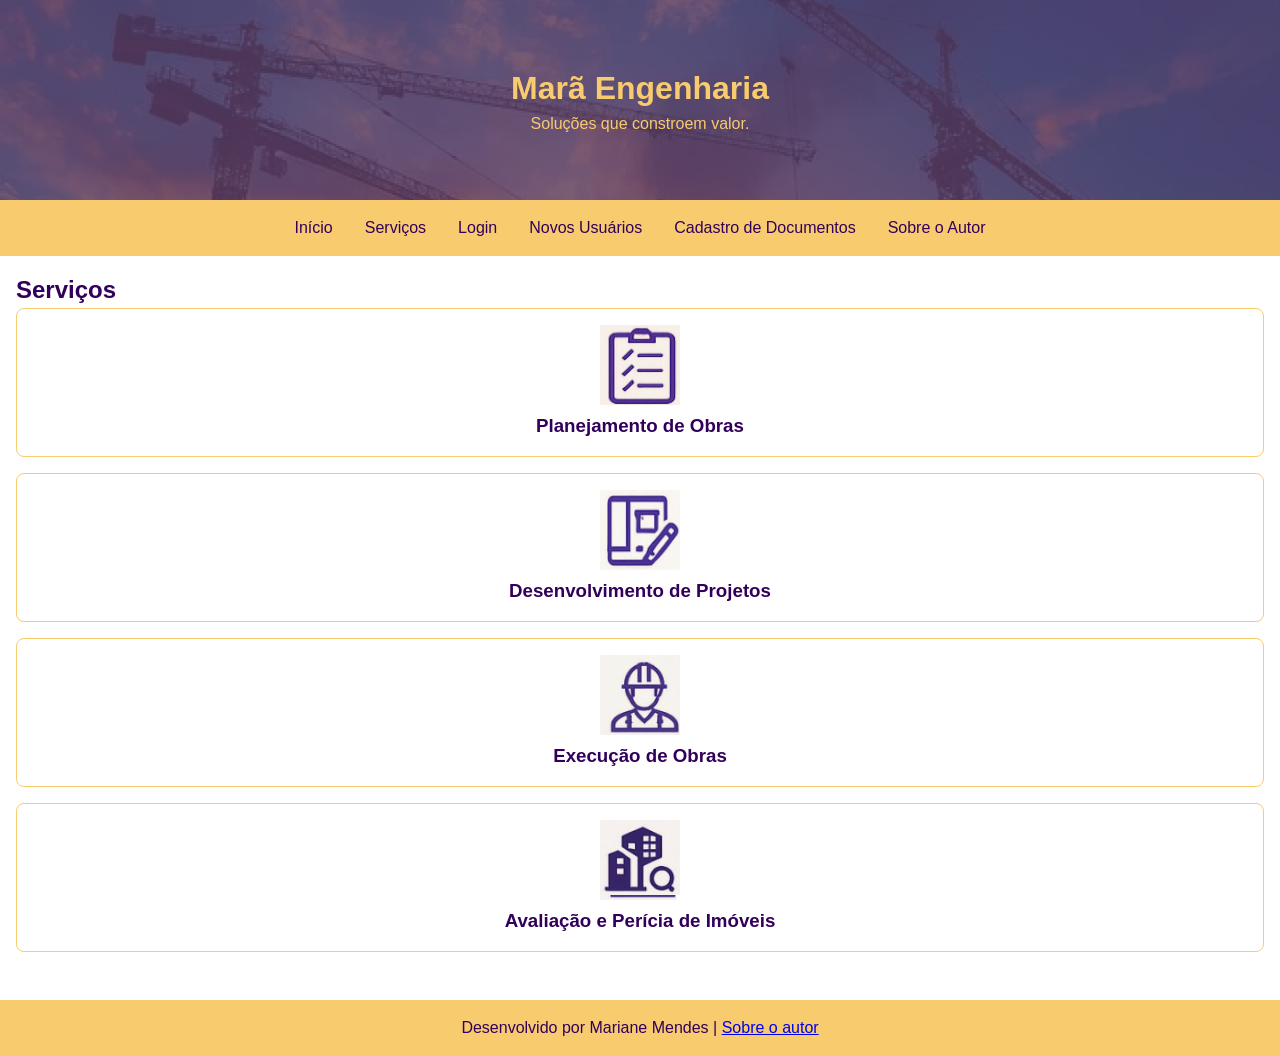
<file: index.html>
<!DOCTYPE html>
<html lang="pt-BR">
<head>
    <link rel="stylesheet" href="styles.css">
    <meta charset="utf-8">
    <title>Marã Engenharia - Página Inicial</title>
</head>
<body>
    <header style="background-image: url('IMAGENS/fundo.png');  background-repeat: no-repeat; width:100%;height:200px;">
        <h1 style="color:rgb(247, 203, 110);">Marã Engenharia</h1>
        <p style="color:rgb(247, 203, 110);">Soluções que constroem valor.</p>
    </header>

<input type="checkbox" id="menu-toggle">
<label for="menu-toggle" class="menu-btn">☰</label>

<nav>
  <ul>
    <li><a href="index.html">Início</a></li>
    <li><a href="servicos.html">Serviços</a></li>
    <li><a href="login.html">Login</a></li>
    <li><a href="usuarios.html">Novos Usuários</a></li>
    <li><a href="cadastro.html">Cadastro de Documentos</a></li>
    <li><a href="autor.html">Sobre o Autor</a></li>
  </ul>
</nav>


    <main>
        <section>
            <h2 style="color:rgb(50, 0, 90)">Serviços</h2>

            <article>
                <img src="IMAGENS/planejamento.png" alt="Planejamento" width="80" height="80">
                <h3 style="color:rgb(50, 0, 90);">Planejamento de Obras</h3>
            </article>

            <article>
                <img src="IMAGENS/projetos.png" alt="Projetos" width="80" height="80">
                <h3 style="color:rgb(50, 0, 90);">Desenvolvimento de Projetos</h3>
            </article>

            <article>
                 <img src="IMAGENS/execução.png" alt="Execução" width="80" height="80">
                <h3 style="color:rgb(50, 0, 90);">Execução de Obras</h3>
            </article>

            <article>
                <img src="IMAGENS/avaliação.png" alt="Avaliação" width="80" height="80">
                <h3 style="color:rgb(50, 0, 90);">Avaliação e Perícia de Imóveis</h3>
            </article>
        </section>
    </main>

    <footer>
        <p>Desenvolvido por Mariane Mendes | <a href="autor.html">Sobre o autor</a></p>
    </footer>
</body>
</html>
</file>
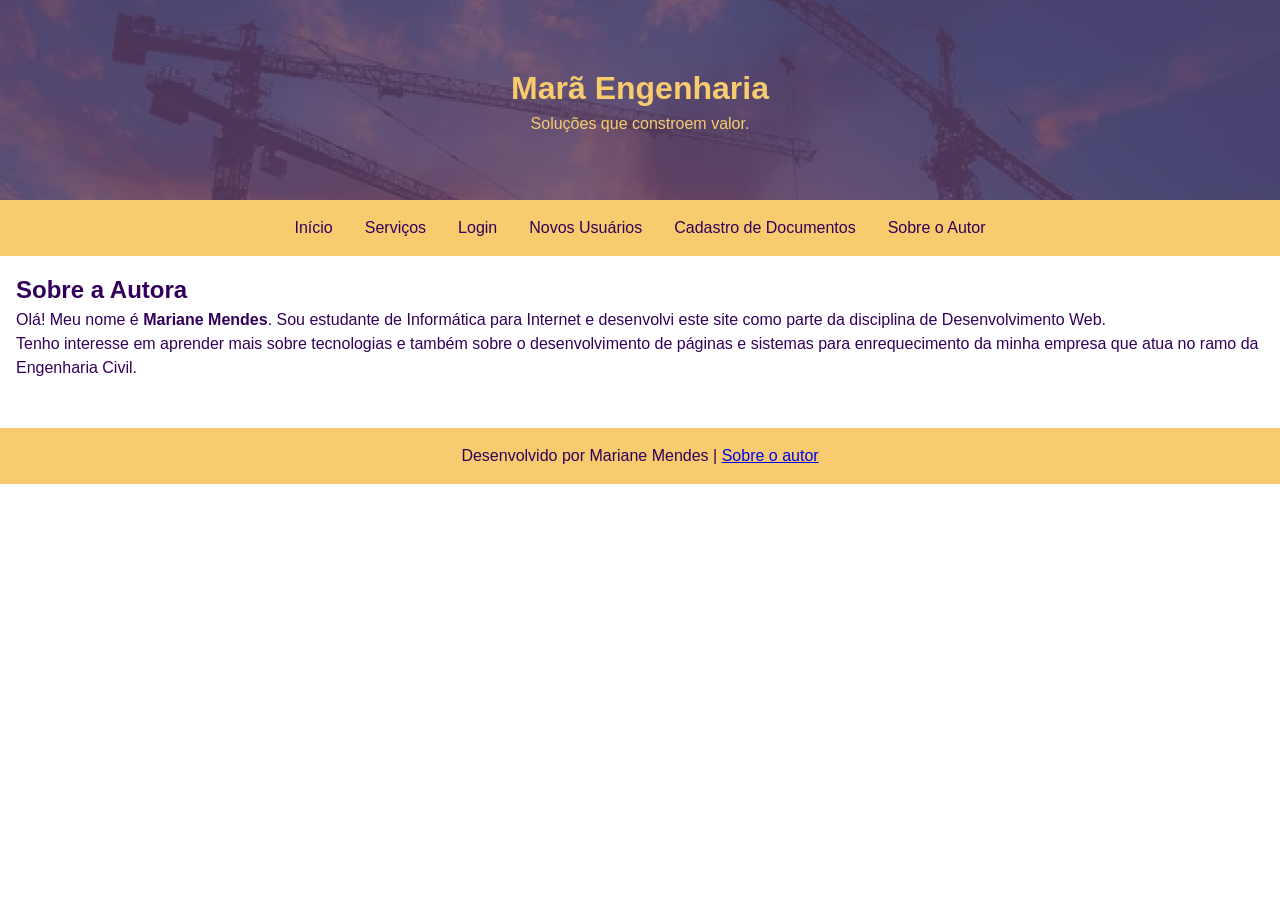
<file: autor.html>
<!DOCTYPE html>
<html lang="pt-BR">
<head>
    <link rel="stylesheet" href="styles.css">
    <meta charset="utf-8">
    <title>Sobre o Autor - Marã Engenharia</title>
</head>
<body>
  <header style="background-image: url('IMAGENS/fundo.png');  background-repeat: no-repeat; width:100%;height:200px;">
        <h1 style="color:rgb(247, 203, 110);">Marã Engenharia</h1>
        <p style="color:rgb(247, 203, 110);">Soluções que constroem valor.</p>
  </header>

<input type="checkbox" id="menu-toggle">
<label for="menu-toggle" class="menu-btn">☰</label>

<nav>
  <ul>
    <li><a href="index.html">Início</a></li>
    <li><a href="servicos.html">Serviços</a></li>
    <li><a href="login.html">Login</a></li>
    <li><a href="usuarios.html">Novos Usuários</a></li>
    <li><a href="cadastro.html">Cadastro de Documentos</a></li>
    <li><a href="autor.html">Sobre o Autor</a></li>
  </ul>
</nav>



    <main style="color:rgb(50, 0, 90)">
        <section>
            <h2>Sobre a Autora</h2>
            <p>Olá! Meu nome é <strong>Mariane Mendes</strong>. Sou estudante de Informática para Internet e desenvolvi este site como parte da disciplina de Desenvolvimento Web.</p>
            <p>Tenho interesse em aprender mais sobre tecnologias e também sobre o desenvolvimento de páginas e sistemas para enrequecimento da minha empresa que atua no ramo da Engenharia Civil.</p>
        </section>
    </main>

    <footer>
        <p>Desenvolvido por Mariane Mendes | <a href="autor.html">Sobre o autor</a></p>
    </footer>
</body>
</html>
</file>
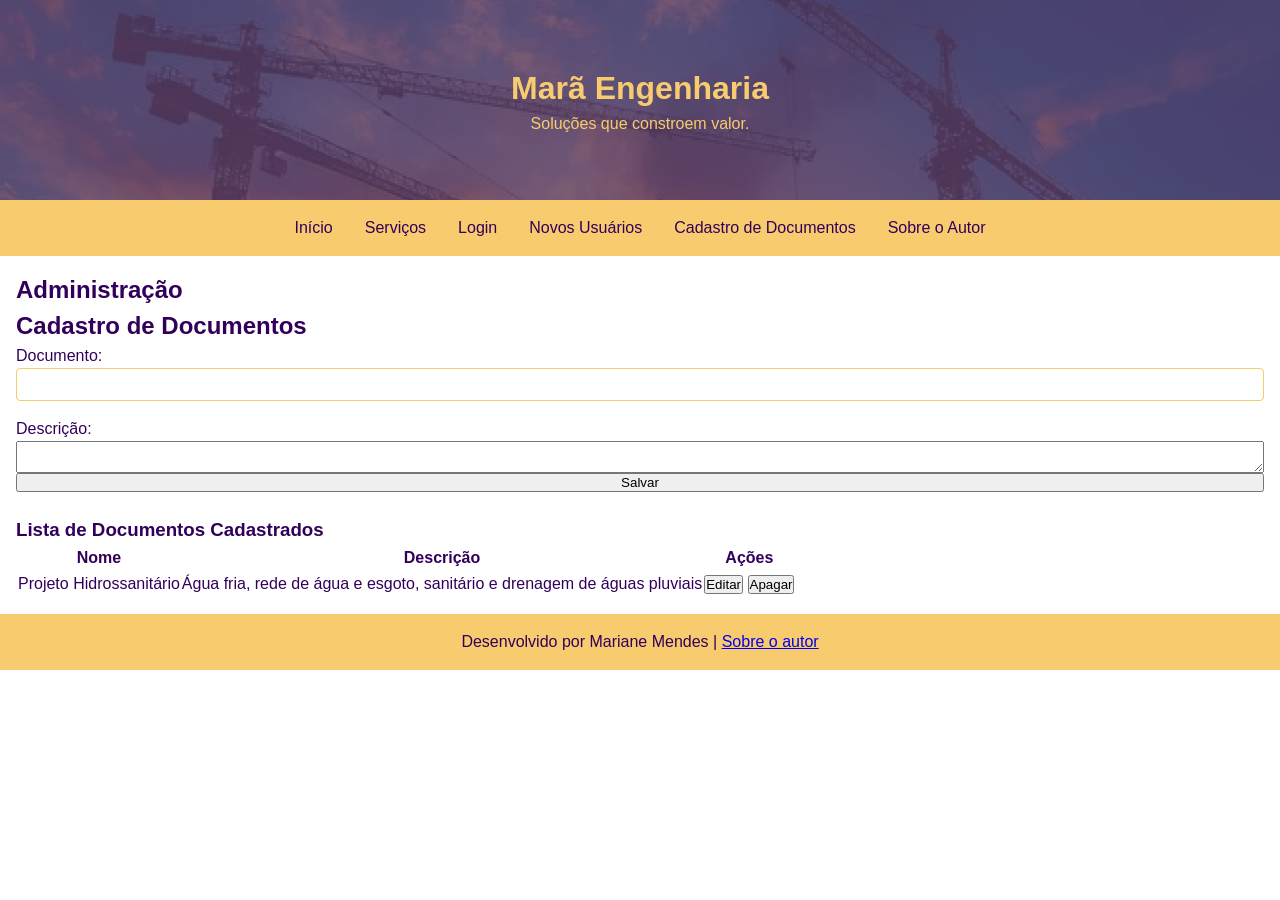
<file: cadastro.html>
<!DOCTYPE html>
<html lang="pt-BR">
<head>
    <link rel="stylesheet" href="styles.css">
    <meta charset="utf-8">
    <title>Marã Engenharia - Página Inicial</title>
</head>
<body>
    <header style="background-image: url('IMAGENS/fundo.png');  background-repeat: no-repeat; width:100%;height:200px;">
        <h1 style="color:rgb(247, 203, 110);">Marã Engenharia</h1>
        <p style="color:rgb(247, 203, 110);">Soluções que constroem valor.</p>
    </header>

<input type="checkbox" id="menu-toggle">
<label for="menu-toggle" class="menu-btn">☰</label>

<nav>
  <ul>
    <li><a href="index.html">Início</a></li>
    <li><a href="servicos.html">Serviços</a></li>
    <li><a href="login.html">Login</a></li>
    <li><a href="usuarios.html">Novos Usuários</a></li>
    <li><a href="cadastro.html">Cadastro de Documentos</a></li>
    <li><a href="autor.html">Sobre o Autor</a></li>
  </ul>
</nav>


  <main>
    <h2>Administração</h2>
    <h2>Cadastro de Documentos</h2>

    <form>
      <label for="nome">Documento:</label>
      <input type="text" id="nome" name="nome" required>

      <label for="descricao">Descrição:</label>
      <textarea id="descricao" name="descricao"></textarea>

      <button type="submit">Salvar</button>
    </form>
 <br>
    <h3>Lista de Documentos Cadastrados</h3>
    <table>
      <thead>
        <tr>
          <th>Nome</th>
          <th>Descrição</th>
          <th>Ações</th>
        </tr>
      </thead>
      <tbody>
        <tr>
          <td>Projeto Hidrossanitário</td>
          <td>Água fria, rede de água e esgoto, sanitário e drenagem de águas pluviais</td>
          <td>
            <button>Editar</button>
            <button>Apagar</button>
          </td>
        </tr>
      </tbody>
    </table>
  </main>

    <footer>
        <p>Desenvolvido por Mariane Mendes | <a href="autor.html">Sobre o autor</a></p>
    </footer>
</body>
</html>
</file>
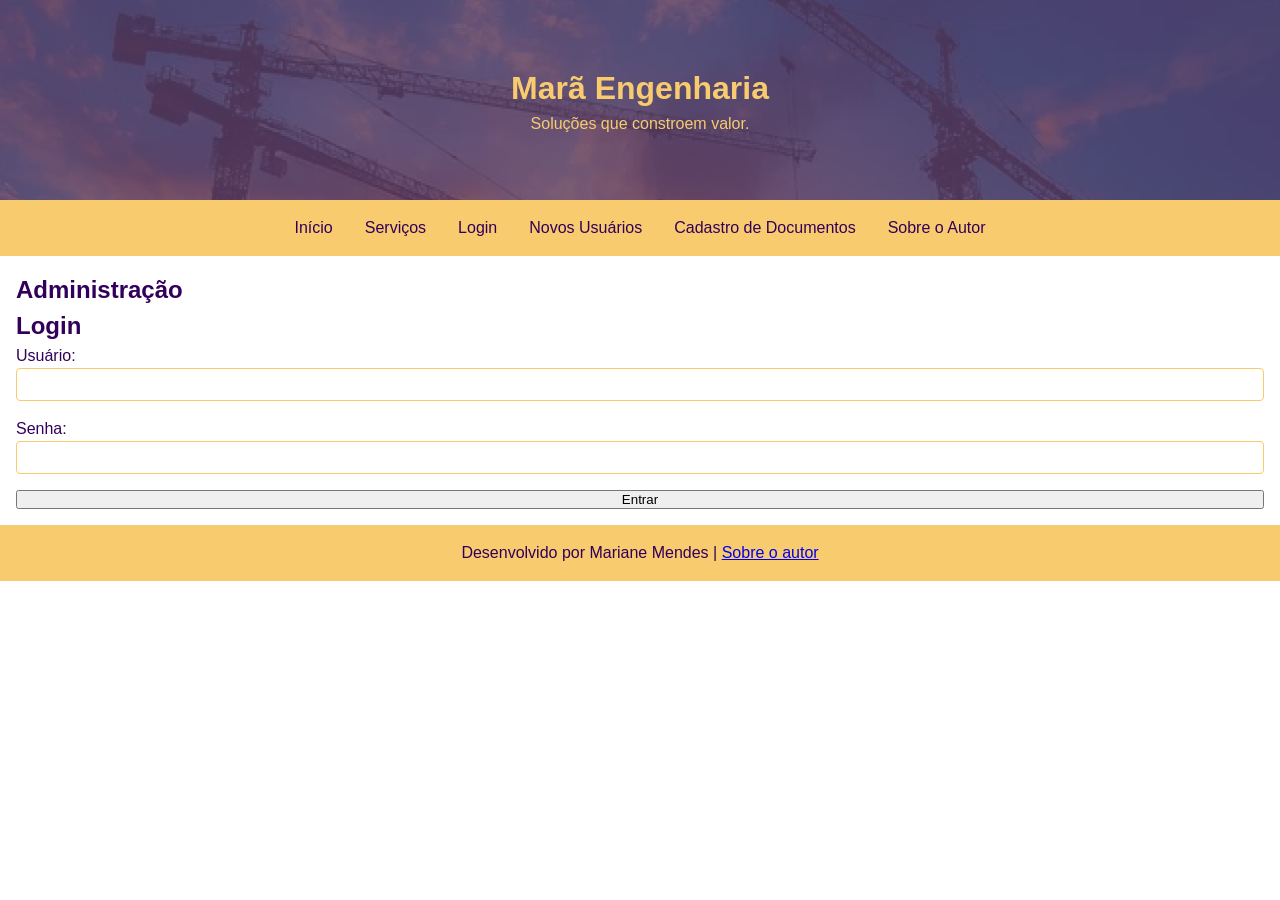
<file: login.html>
<!DOCTYPE html>
<html lang="pt-BR">
<head>
    <link rel="stylesheet" href="styles.css">
    <meta charset="utf-8">
    <title>Marã Engenharia - Página Inicial</title>
</head>
<body>
    <header style="background-image: url('IMAGENS/fundo.png');  background-repeat: no-repeat; width:100%;height:200px;">
        <h1 style="color:rgb(247, 203, 110);">Marã Engenharia</h1>
        <p style="color:rgb(247, 203, 110);">Soluções que constroem valor.</p>
    </header>
    
<input type="checkbox" id="menu-toggle">
<label for="menu-toggle" class="menu-btn">☰</label>

<nav>
  <ul>
    <li><a href="index.html">Início</a></li>
    <li><a href="servicos.html">Serviços</a></li>
    <li><a href="login.html">Login</a></li>
    <li><a href="usuarios.html">Novos Usuários</a></li>
    <li><a href="cadastro.html">Cadastro de Documentos</a></li>
    <li><a href="autor.html">Sobre o Autor</a></li>
  </ul>
</nav>

  <main>
    <h2>Administração</h2>
    <h2>Login</h2>
    <form>
      <label for="usuario">Usuário:</label>
      <input type="text" id="usuario" name="usuario" required>

      <label for="senha">Senha:</label>
      <input type="password" id="senha" name="senha" required>

      <button type="submit">Entrar</button>
    </form>
  </main>

    <footer>
        <p>Desenvolvido por Mariane Mendes | <a href="autor.html">Sobre o autor</a></p>
    </footer>
</body>
</html>
</file>
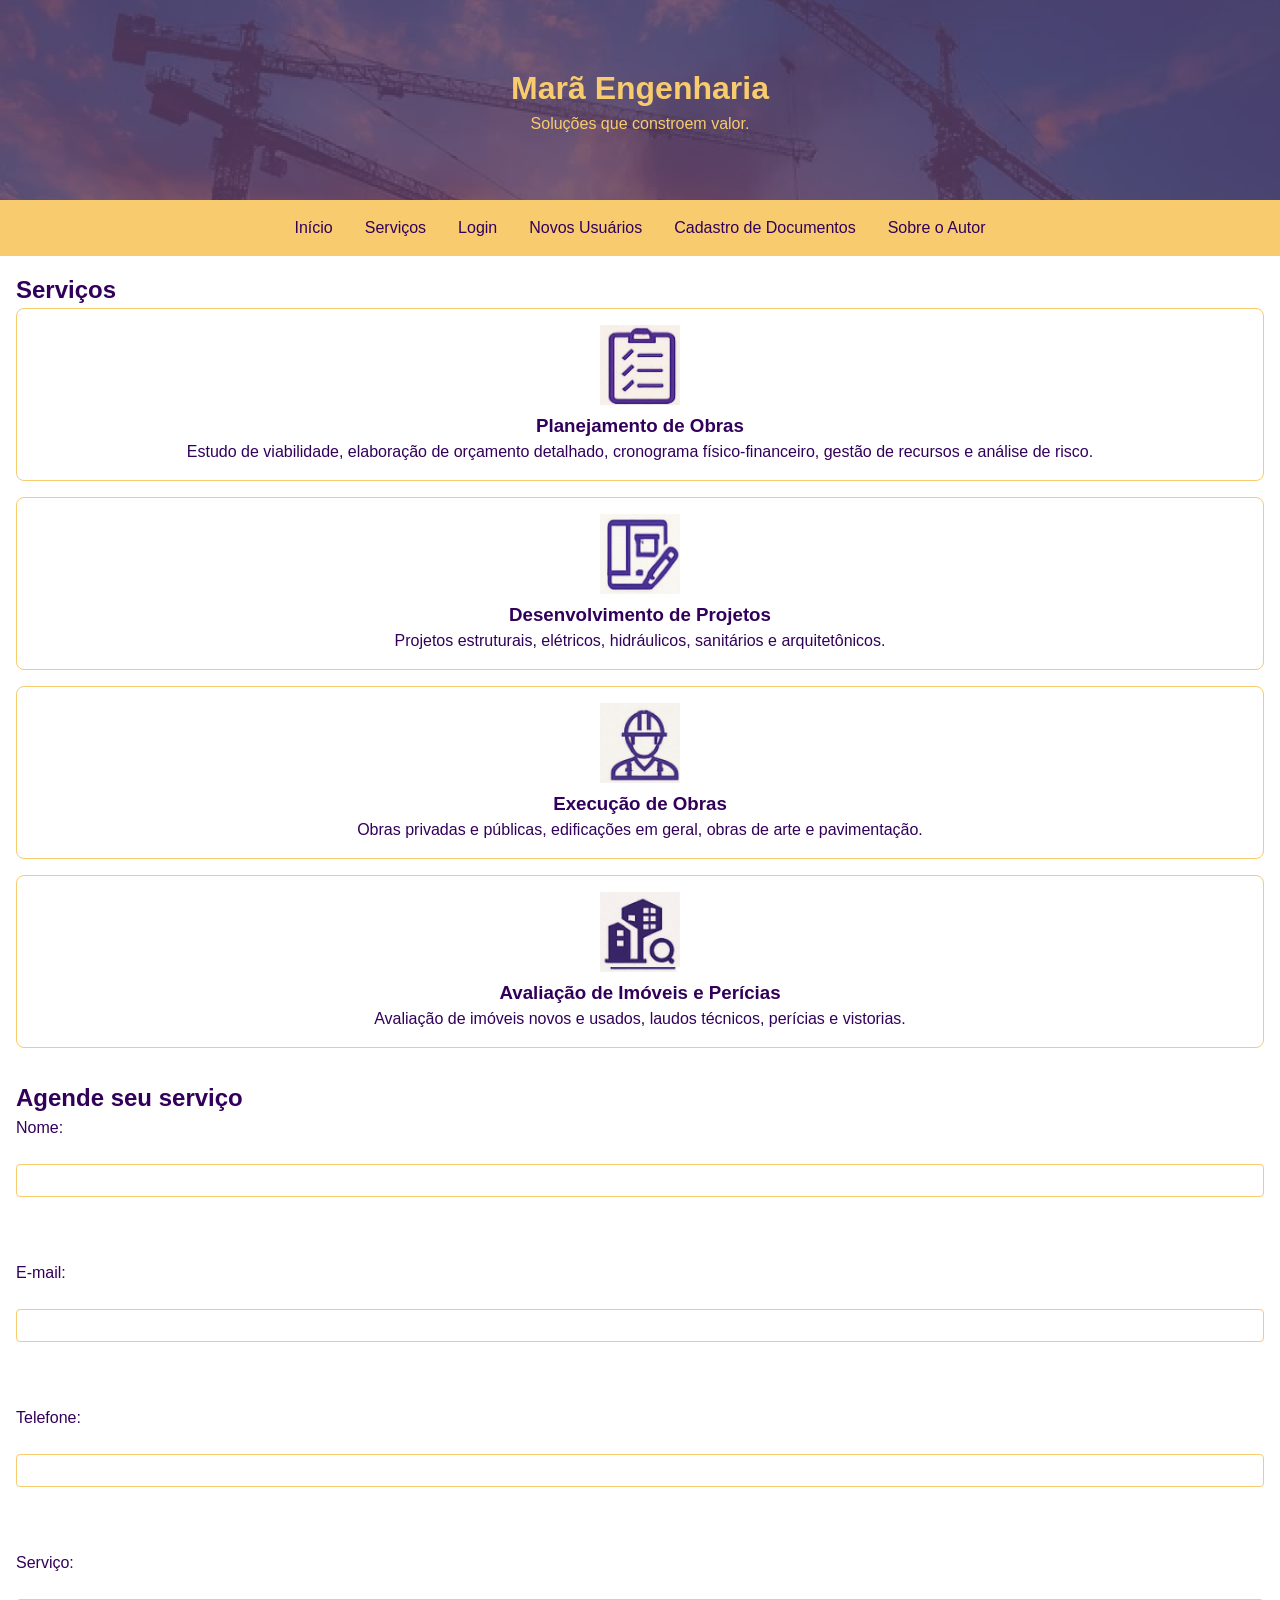
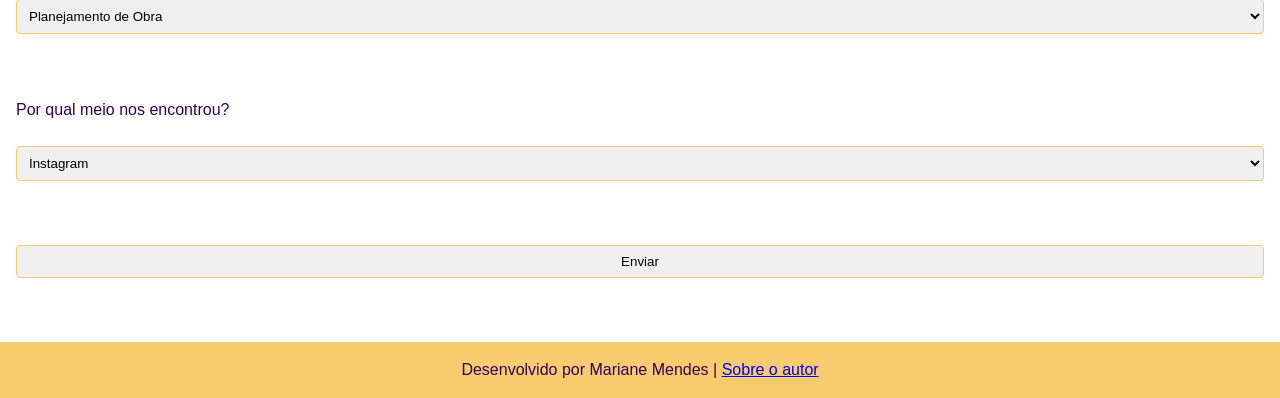
<file: servicos.html>
<!DOCTYPE html>
<html lang="pt-BR">
<head>
    <link rel="stylesheet" href="styles.css">
    <meta charset="utf-8">
    <title>Marã Engenharia - Serviços</title>
</head>
<body>
    <header style="background-image: url('IMAGENS/fundo.png');  background-repeat: no-repeat; width:100%;height:200px;">
        <h1 style="color:rgb(247, 203, 110);">Marã Engenharia</h1>
        <p style="color:rgb(247, 203, 110);">Soluções que constroem valor.</p>
    </header>

<input type="checkbox" id="menu-toggle">
<label for="menu-toggle" class="menu-btn">☰</label>

<nav>
  <ul>
    <li><a href="index.html">Início</a></li>
    <li><a href="servicos.html">Serviços</a></li>
    <li><a href="login.html">Login</a></li>
    <li><a href="usuarios.html">Novos Usuários</a></li>
    <li><a href="cadastro.html">Cadastro de Documentos</a></li>
    <li><a href="autor.html">Sobre o Autor</a></li>
  </ul>
</nav>

    <main>
        <section>
            <h2 style="color:rgb(50, 0, 90);">Serviços</h2>

            <article>
                <img src="IMAGENS/planejamento.png" alt="Planejamento" width="80" height="80">
                <h3 style="color:rgb(50, 0, 90);">Planejamento de Obras</h3>
                <p style="color:rgb(50, 0, 90);">Estudo de viabilidade, elaboração de orçamento detalhado, cronograma físico-financeiro, gestão de recursos e análise de risco.</p>
            </article>

            <article>
                <img src="IMAGENS/projetos.png" alt="Projetos" width="80" height="80">
                <h3 style="color:rgb(50, 0, 90);">Desenvolvimento de Projetos</h3>
                <p style="color:rgb(50, 0, 90);">Projetos estruturais, elétricos, hidráulicos, sanitários e arquitetônicos.</p>
            </article>

            <article>
                 <img src="IMAGENS/execução.png" alt="Execução" width="80" height="80">
                <h3 style="color:rgb(50, 0, 90);">Execução de Obras</h3>
                <p style="color:rgb(50, 0, 90);">Obras privadas e públicas, edificações em geral, obras de arte e pavimentação.</p>
            </article>

            <article>
                <img src="IMAGENS/avaliação.png" alt="Avaliação" width="80" height="80">
                <h3 style="color:rgb(50, 0, 90);">Avaliação de Imóveis e Perícias</h3>
                <p style="color:rgb(50, 0, 90);">Avaliação de imóveis novos e usados, laudos técnicos, perícias e vistorias.</p>
            </article>
        </section>

        <section>
            <h2 style="color:rgb(50, 0, 90);">Agende seu serviço</h2>
            <form style="color:rgb(50, 0, 90);">
                <label for="nome">Nome:</label><br>
                <input type="text" id="nome" name="nome"><br><br>

                <label for="email">E-mail:</label><br>
                <input type="email" id="email" name="email"><br><br>

                <label for="telefone">Telefone:</label><br>
                <input type="tel" id="telefone" name="telefone"><br><br>

                <label for="servico">Serviço:</label><br>
                <select id="servico" name="servico">
                    <option>Planejamento de Obra</option>
                    <option>Desenvolvimento de Projetos</option>
                    <option>Execução de Obras</option>
                    <option>Avaliação de Imóveis e Perícias</option>
                </select><br><br>

                <label for="origem">Por qual meio nos encontrou?</label><br>
                <select id="origem" name="origem">
                    <option>Instagram</option>
                    <option>Facebook</option>
                    <option>Indicação</option>
                    <option>Outro</option>
                </select><br><br>

                <input type="submit" value="Enviar">
            </form>
        </section>
    </main>

    <footer>
        <p>Desenvolvido por Mariane Mendes | <a href="autor.html">Sobre o autor</a></p>
    </footer>
</body>
</html>
</file>
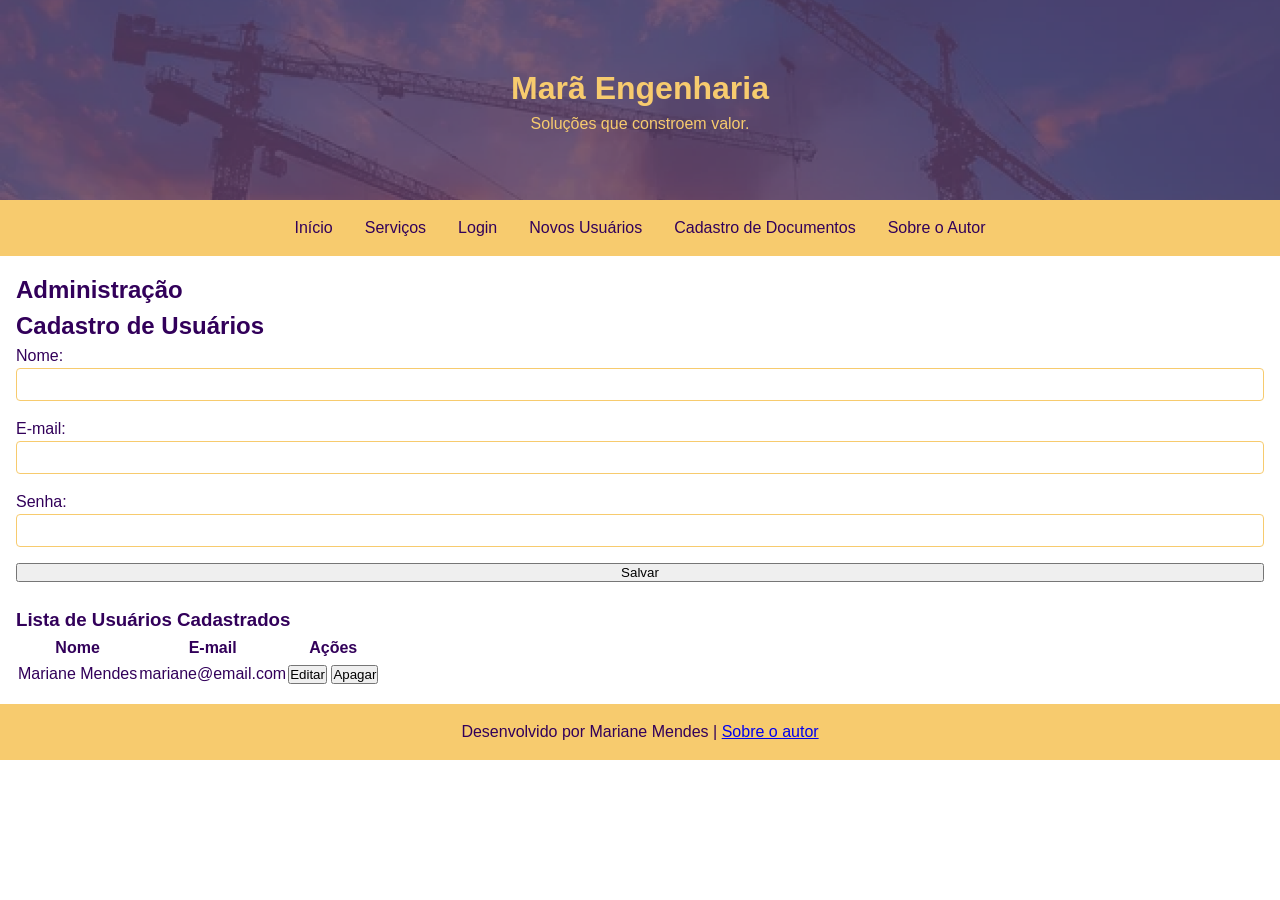
<file: usuarios.html>
<!DOCTYPE html>
<html lang="pt-BR">
<head>
    <link rel="stylesheet" href="styles.css">
    <meta charset="utf-8">
    <title>Marã Engenharia - Página Inicial</title>
</head>
<body>
    <header style="background-image: url('IMAGENS/fundo.png');  background-repeat: no-repeat; width:100%;height:200px;">
        <h1 style="color:rgb(247, 203, 110);">Marã Engenharia</h1>
        <p style="color:rgb(247, 203, 110);">Soluções que constroem valor.</p>
    </header>

<input type="checkbox" id="menu-toggle">
<label for="menu-toggle" class="menu-btn">☰</label>

<nav>
  <ul>
    <li><a href="index.html">Início</a></li>
    <li><a href="servicos.html">Serviços</a></li>
    <li><a href="login.html">Login</a></li>
    <li><a href="usuarios.html">Novos Usuários</a></li>
    <li><a href="cadastro.html">Cadastro de Documentos</a></li>
    <li><a href="autor.html">Sobre o Autor</a></li>
  </ul>
</nav>

  <main>
    <h2>Administração</h2>
    <h2>Cadastro de Usuários</h2>

    <form>
      <label for="nome">Nome:</label>
      <input type="text" id="nome" name="nome" required>

      <label for="email">E-mail:</label>
      <input type="email" id="email" name="email" required>

      <label for="senha">Senha:</label>
      <input type="password" id="senha" name="senha" required>

      <button type="submit">Salvar</button>
    </form>

<br>

    <h3>Lista de Usuários Cadastrados</h3>
    <table>
      <thead>
        <tr>
          <th>Nome</th>
          <th>E-mail</th>
          <th>Ações</th>
        </tr>
      </thead>
      <tbody>
        <tr>
          <td>Mariane Mendes</td>
          <td>mariane@email.com</td>
          <td>
            <button>Editar</button>
            <button>Apagar</button>
          </td>
        </tr>
      </tbody>
    </table>
  </main>

    <footer>
        <p>Desenvolvido por Mariane Mendes | <a href="autor.html">Sobre o autor</a></p>
    </footer>
</body>
</html>
</file>
<file: styles.css>
:root{
  --cor-principal: rgb(247, 203, 110);
  --cor-secundaria: rgb(50, 0, 90);
  --cor-fundo: #fff;

  --fonte-titulo: 'Poppins', sans-serif;
  --fonte-texto: 'Arial', sans-serif;}

* {
  margin: 0;
  padding: 0;
  box-sizing: border-box;
}

body {
  font-family: var(--fonte-texto);
  background-color: var(--cor-fundo);
  color: var(--cor-secundaria);
  line-height: 1.5;
}

/*CABEÇALHO*/

header {
  background-image: url('IMAGENS/fundo.png');
  background-repeat: no-repeat;
  background-size: cover;
  text-align: center;
  padding: 4rem 1rem;
}

header h1 {
  color: var(--cor-principal);
  font-family: var(--fonte-titulo);
}

header p {
  color: var(--cor-principal);
}

/* MENU DE NAVEGAÇÃO */


nav {
  background-color: var(--cor-principal);
}

nav ul {
  list-style: none;
  display: none; 
  flex-direction: column;
  text-align: center;
}

nav a {
  display: block;
  padding: 1rem;
  color: var(--cor-secundaria);
  text-decoration: none;
  border-bottom: 1px solid var(--cor-secundaria);
}

nav a:hover {
  background-color: var(--cor-secundaria);
  color: var(--cor-principal);
}

/* Botões menu */

#menu-toggle {
  display: none;
}

.menu-btn {
  display: block;
  background: none;
  border: none;
  font-size: 2rem;
  color: var(--cor-secundaria);
  padding: 1rem;
  cursor: pointer;
  background-color: var(--cor-principal);
}


#menu-toggle:checked + nav ul {
  display: flex;
}



main {
  padding: 1rem;
}

section {
  margin-bottom: 2rem;
}

article {
  border: 1px solid var(--cor-principal);
  border-radius: 8px;
  padding: 1rem;
  margin-bottom: 1rem;
  text-align: center;
}



form {
  display: flex;
  flex-direction: column;
}

input, select {
  margin-bottom: 1rem;
  padding: 0.5rem;
  border: 1px solid var(--cor-principal);
  border-radius: 4px;
}



footer {
  background-color: var(--cor-principal);
  text-align: center;
  padding: 1rem;
  color: var(--cor-secundaria);
}



@media (min-width: 768px) {
  nav ul {
    display: flex;
    flex-direction: row;
    justify-content: center;
  }

  .menu-btn {
    display: none;
  }

  nav a {
    border: none;
  }
}
</file>
